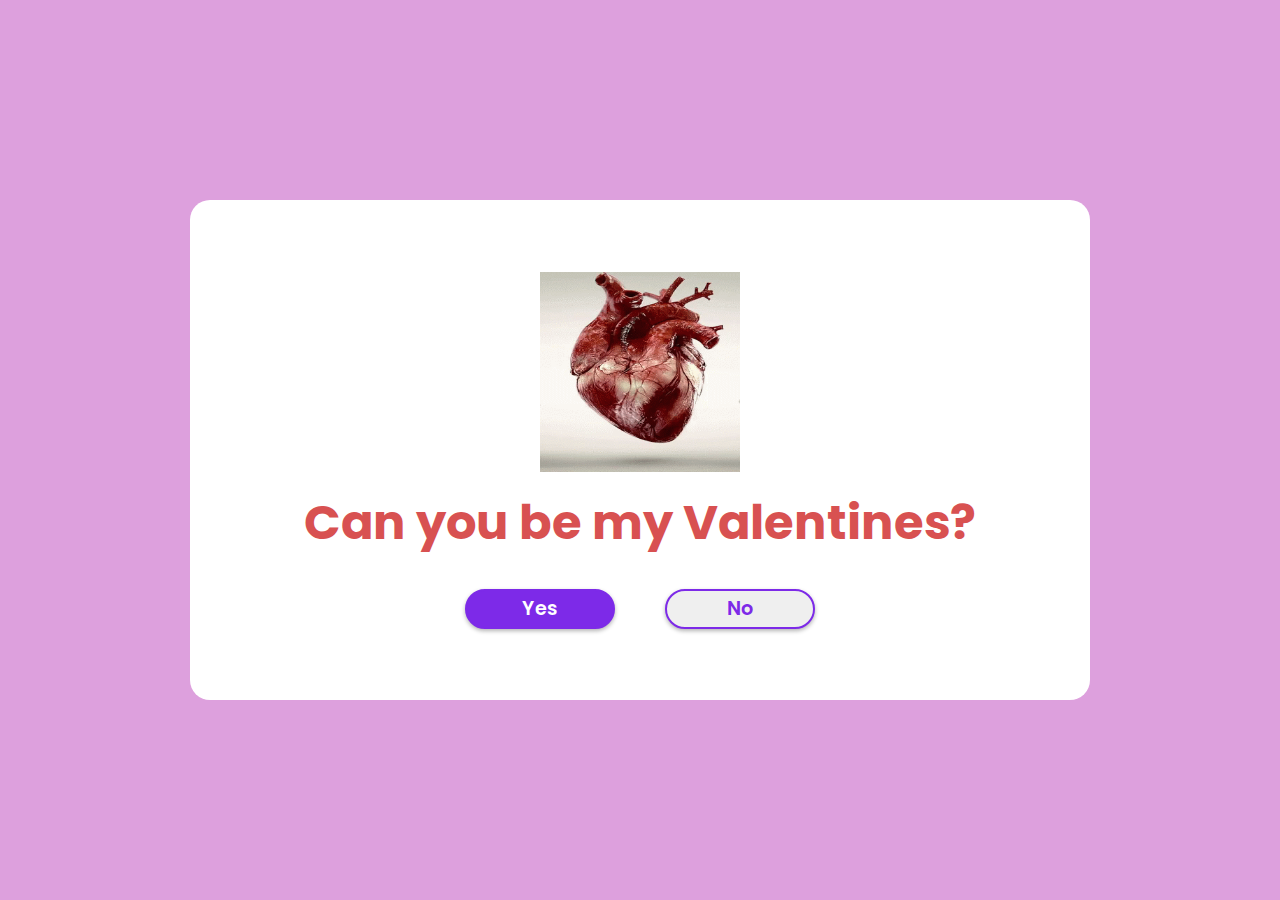
<file: index.html>
<!DOCTYPE html>
<html lang="en">
<head>
    <meta charset="UTF-8">
    <meta http-equiv="X-UA-Compatible" content="IE=edge">
    <meta name="viewport" content="width=device-width, initial-scale=1.0">
    <title>Document</title>
    <link rel="stylesheet" href="https://cdnjs.cloudflare.com/ajax/libs/font-awesome/6.2.0/css/all.min.css">
    <link rel="stylesheet" href="arvey.css">
</head>
<body>
    <div class="wrapper">
        <img src="whatsaap-hearts.gif" id="img2" width="200px" height="200px">
            <h2 class="question"> Can you be my Valentines?</h2>
            <div class="btn-group">
                <button class="yes-btn">Yes</button>
                <button class="no-btn">No</button>
            </div>
        </div>
        <script src="script.js"></script>
</body>
</html>
</file>
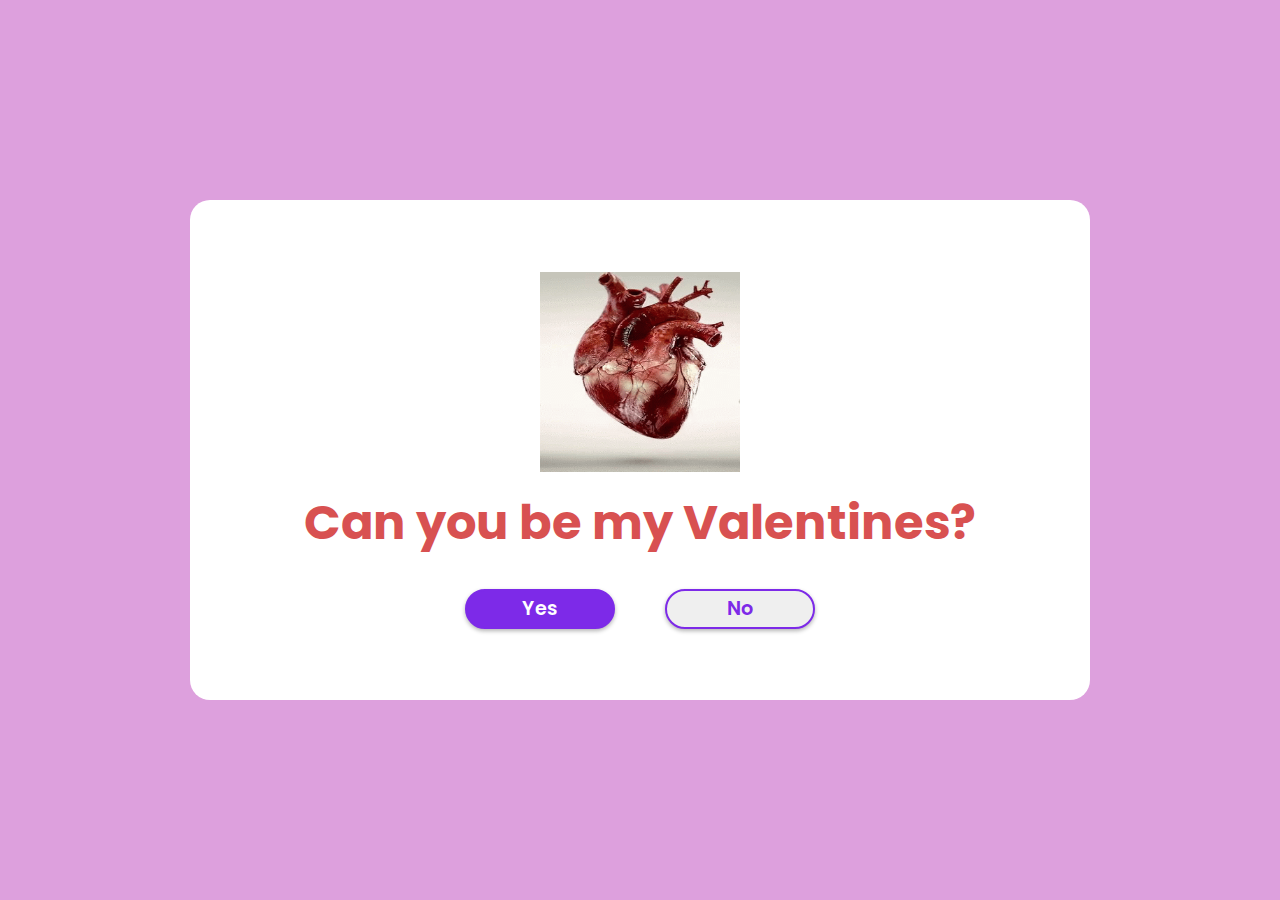
<file: aho.html>
<!DOCTYPE html>
<html lang="en">
<head>
    <meta charset="UTF-8">
    <meta http-equiv="X-UA-Compatible" content="IE=edge">
    <meta name="viewport" content="width=device-width, initial-scale=1.0">
    <title>Document</title>
    <link rel="stylesheet" href="https://cdnjs.cloudflare.com/ajax/libs/font-awesome/6.2.0/css/all.min.css">
    <link rel="stylesheet" href="arvey.css">
</head>
<body>
    <div class="wrapper">
        <img src="whatsaap-hearts.gif" id="img2" width="200px" height="200px">
            <h2 class="question"> Can you be my Valentines?</h2>
            <div class="btn-group">
                <button class="yes-btn">Yes</button>
                <button class="no-btn">No</button>
            </div>
        </div>
        <script src="script.js"></script>
</body>
</html>
</file>
<file: arvey.css>
@import url('https://fonts.googleapis.com/css2?family=Poppins:wght@600;700&display=swap');
* {
    margin: 0;
    padding: 0;
    box-sizing: border-box;
    font-family: 'Poppins', sans-serif;
}
*::selection {
    background: #a0e69a;
    color: #fff;
}
body {
    display: flex;
    justify-content: center;
    align-items: center;
    min-height: 100vh;
    background: plum;
}
.wrapper {
    position: relative;
    width: 900px;
    height: 500px;
    background: #fff;
    border-radius: 20px;
    display: flex;
    justify-content: center;
    align-items: center;
    flex-direction: column;
}
i {
    font-size: 7.5em;
    color: red;
    border: 5px solid transparent;
    outline: 3px solid #e8502a;
    border-radius: 50%;
}
h2 {
    font-size: 3em;
    color: #d85151;
    margin: 15px 0;
}
.btn-group {
    width: 100%;
    height: 40px;
    display: flex;
    justify-content: center;
    margin-top: 15px;
}
button {
    position: absolute;
    width: 150px;
    height: inherit;
    font-size: 1.2em;
    color: #fff;
    font-weight: 600;
    border-radius: 30px;
    border: 2px solid #7d2ae8;
    outline: none;
    cursor: pointer;
    box-shadow: 0 2px 4px rgba(0, 0, 0, .3);
}
button:nth-child(1) {
    margin-left: -200px;
    background: #7d2ae8;
}
button:nth-child(2) {
    margin-right: -200px;
    color: #7d2ae8;
}
</file>
